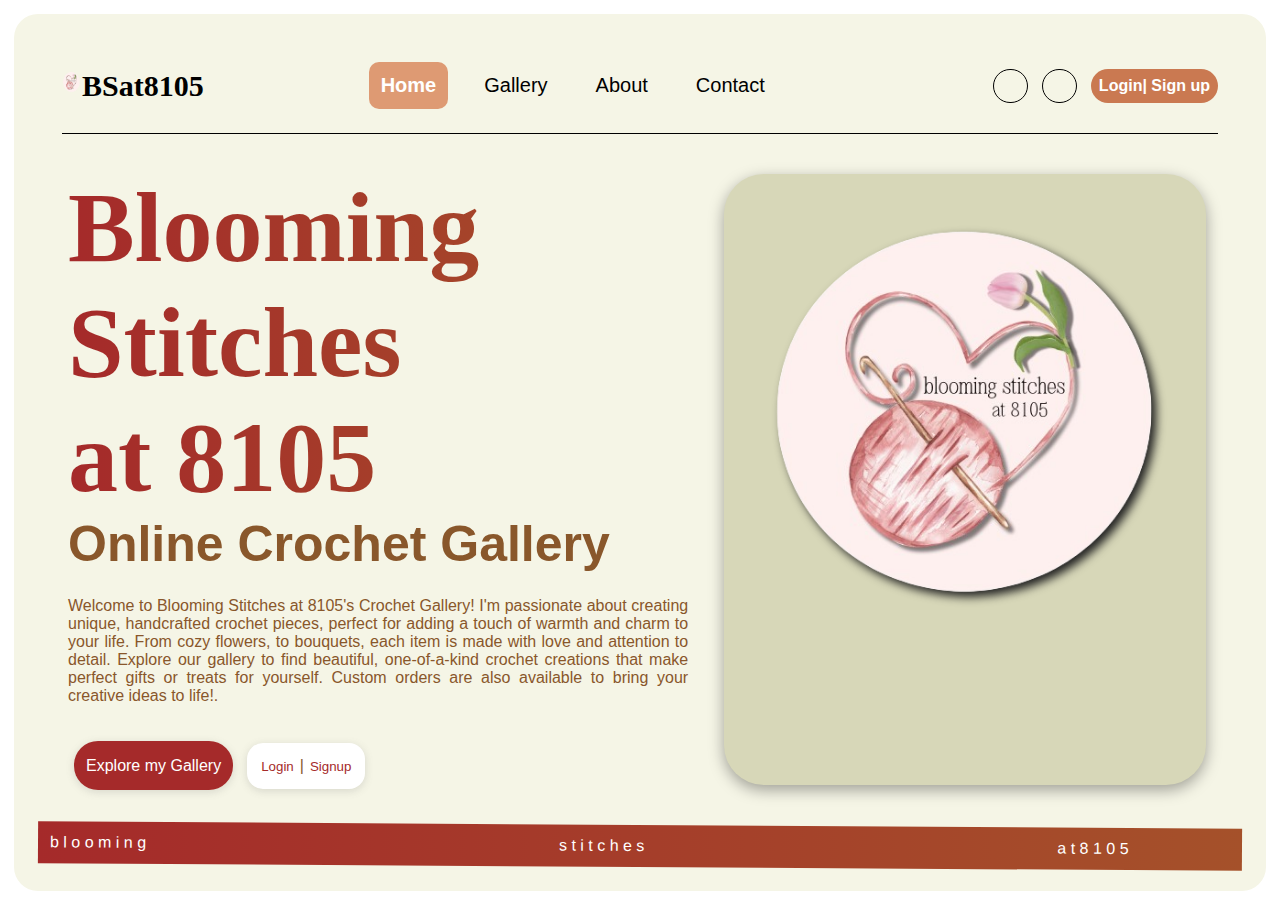
<file: index.html>
<!DOCTYPE html>
<html lang="en">
<head>
  <meta charset="UTF-8">
  <meta name="viewport" content="width=device-width, initial-scale=1.0">
  <title>Crochet Gallery</title>
  <link rel="stylesheet" href="https://cdnjs.cloudflare.com/ajax/libs/font-awesome/6.6.0/css/all.min.css" integrity="sha512-Kc323vGBEqzTmouAECnVceyQqyqdsSiqLQISBL29aUW4U/M7pSPA/gEUZQqv1cwx4OnYxTxve5UMg5GT6L4JJg==" crossorigin="anonymous" referrerpolicy="no-referrer" />
  <link rel="stylesheet" href="styles/home.css"/>
</head>
<body>

  <div class="overlay1">
    <div class="loginForm js-login-form">
      <span class="exitLogin js-exit-login">&times;</span>
      <div class="warnings js-warnings"></div>
      <div>
        <h1>Log In Here</h1>
      </div>
      <form type="Submit">
        <span>Username:</span>
        <input placeholder="Username" class="js-user-input"/>
        <span>Password:</span>
        <input placeholder="Password" type="password" class="js-password-input"/>
        <p>Create your account <a href="signup.html" target="_blank">here</a>.</p>
        <button class="js-login-submit">Submit</button>
        
      </form>
    </div>
  </div>

  <div class="overallBody">
    <header>
      <nav>
        <a class="logo" href="">
          <img src="logo/logo.png" alt="love" class="navImage"/>
          <p>BSat8105</p>
        </a>
        <div class="navList">
          <ul>
            <li><a href="index.html" class="homeSec">Home</a></li>
            <li><a href="gallery.html">Gallery</a></li>
            <li><a href="">About</a></li>
            <li><a href="">Contact</a></li>
          </ul>
        </div>
      </nav>
      <div class="headerLine"></div>
      <section>
        <div class="navIconContainer">
          <a href="https://www.facebook.com/profile.php?id=61566369953654" target="_blank"><i class="fa-brands fa-facebook"></i></a>
        </div>
        <div class="navIconContainer">
          <a><i class="fa-brands fa-instagram"></i></a>
        </div>
        <div class="navButton js-button">
          <button class="js-login">Login</button>
          <button>Sign up</button>
        </div>
      </section>
    </header>
    <div class="headerLine1"></div>
    
    <main>

      <div class="mainContainer">
        <div>
          <h1>Blooming Stitches<br>at 8105</h1>
        </div>
        <div>
          <h2>Online Crochet Gallery</h2>
        </div>
        <div>
          <p>Welcome to Blooming Stitches at 8105's Crochet Gallery! I'm passionate about creating unique, handcrafted crochet pieces, perfect for adding a touch of warmth and charm to your life. From cozy flowers, to bouquets, each item is made with love and attention to detail. Explore our gallery to find beautiful, one-of-a-kind crochet creations that make perfect gifts or treats for yourself. Custom orders are also available to bring your creative ideas to life!.</p>
        </div>
        <div class="mainButtonContainer">
          <div>
            <a class="mainButton1" href="gallery.html">Explore my Gallery <i class="fa-solid fa-arrow-right"></i></a>
          </div>
          <div class="mainButtonContainer1 js-button1">
            <button class="js-login">Login</button>
            <p>   | </p>
            <button>Signup</button>
          </div>
        </div>
      </div>
      <div class="mainImage">
        <img src="logo/logo.png" class="mainImageSrc"/>
      </div>
    </main>

    <footer>

      <div>
        <p>b l o o m i n g</p>
      </div>
      <div>
        <p>s t i t c h e s</p> 
      </div>
      <div>
        <p>a t  8 1 0 5</p>
      </div>

    </footer>
  </div>

  <script src="js/Zsarchet.js" type="module"></script>

</body>
</html>
</file>
<file: styles/home.css>
* {
  padding: 0px;
  margin: 0px;
  box-sizing: border-box;
}
body {
  min-height: 100vh;
  background-color: white;
  border-radius: 100px;
  font-family: 'Segoe UI', Tahoma, Geneva, Verdana, sans-serif
}
.overallBody {
  margin: 14px;
  background-color:  rgb(245, 245, 230);
  border-radius: 24px;
  padding: 24px;
}
.logo p {

  font-family: garamond;
}
.logo img {
  width: 35px;
  height: 25px;
}
header {
  display: flex;
  flex-direction: row;
  padding: 24px;
  gap: 24px;
  justify-content: space-between;
  align-items: center;
}
nav {
  display: flex;
  align-items: flex-start;
  justify-content: space-between;
  gap: 30%;
  align-items: center;
}
.navImage {
  max-width: 20px;
  border-radius: 50%;
}
nav a {
  display: flex;
  padding: 0px;
  margin: 0px;
  color: black;
  text-decoration: none;
  
}
nav a p {
  font-weight: bold;
  font-size: 30px;
  margin: 0px;
}
.navList ul {
  display: flex;
  gap: 24px;
  list-style-type: none ;
}
.navList li a{
  display: flex;
  font-size: 20px;

  background-color: none;
  padding: 12px;
  border-radius: 10px;
}
.homeSec, .gallerySec, 
.aboutSec, .contactSec {
  background-color: rgb(222, 154, 115);
  color: white;
  font-weight: bold;
}
.homeSec:hover, .gallerySec:hover,
.aboutSec:hover, .contactSec:hover {
  background-color: rgb(241, 181, 147);
  color: rgb(179, 179, 169);
}
section {
  display: flex;
  gap: 14px;
}
section button {
  background: transparent;
  border: none;
  font-size: 16px;
}
button {
  cursor: pointer;
}
.navIconContainer {
  border: 0.5px solid black;
  padding: 8px;
  width: 35px;
  border-radius: 30px;
  display: flex;
  align-items: center;
  justify-content: center;
}
.navIconContainer:hover {
  
}
.navButton {
  border: none;
  padding: 8px;
  border-radius: 30px;
  background-color: rgb(202, 121, 81);
}
.navButton button {
  background: transparent;
  border: none;
  color: white;
  font-weight: bold;
}

.headerLine1 {
  margin: 0px 24px;
  padding: 0.5px;
  width: 96%;
  background-color: black;
}

main {
  display: flex;
  flex-direction: row;
}

.mainContainer {
  padding: 12px;
  width: 55%;
  display: flex;
  flex-direction: column;
  border-radius: 24px;
  padding-top: 3%;
  padding-left: 30px;
}
main h1 {
  font-size: 100px;
  font-weight: bold;
  background-image: linear-gradient(to right, brown, rgb(165, 81, 42));
  background-size: cover;
  background-clip: text;
  -webkit-background-clip: text;
  color: transparent;
  margin: 0px 0px;
  font-family: garamond;
}

main h2 {
  font-size: 50px;
  font-weight: bold;
  color: rgb(137, 87, 43);
  margin-bottom: 24px;
}

main p {
  text-align: justify;
  color: rgb(137, 87, 43);
  padding-bottom: 14px;
}

.mainButton1 {
  padding: 16px 12px;
  background-color: brown;
  color:white;
  border-radius: 24px;
  margin: 24px 0px;
  border: none;
  box-shadow: rgba(99, 99, 99, 0.2) 0px 2px 8px 0px;
}
.mainButton1:hover {
  background-color: rgb(209, 84, 84);
  color:grey;
}
.mainButtonContainer {
  display: flex;
  align-items: center;
  gap: 14px;
  margin: 24px 6px;
}
.mainButtonContainer a {
  text-decoration: none;
}
.mainButtonContainer1 {
  display: flex;
  align-items: center;
  gap: 6px;
  border: none;
  padding: 4px 14px;
  border-radius: 16px;
  background-color: white;
  box-shadow: rgba(99, 99, 99, 0.2) 0px 2px 8px 0px;
}
main button {
  background: transparent;
  border: none;
  color: brown;
}

.mainImage {
  background-color: rgb(215, 215, 184);
  width: 40%;
  margin: 40px 24px;
  border-radius: 40px;
  text-align: center;
  box-shadow: rgba(0, 0, 0, 0.35) 0px 5px 15px;
}
.mainImageSrc {
  padding-left: 24px;
  width: 100%;
  height: auto;
  text-align:justify;
  -webkit-filter: drop-shadow(5px 5px 5px #222);
  filter: drop-shadow(5px 5px 5px #222);
}
footer {
  display: flex;
  gap: 35%;
  background-image: linear-gradient(to right, brown, rgb(165, 81, 42));
  color: white;
  padding: 12px;
  transform: rotate(0.001turn)
}
.overlay1 {
  position: fixed;
  display: none;
  width: 100%;
  height: 100%;
  top: 0;
  left: 0;
  right: 0;
  bottom: 0;
  background-color: rgba(0,0,0,0.5);
  z-index: 2;
  cursor: pointer;
}
.loginForm form {
  display: flex;
  flex-direction: column;
  gap: 24px;
}

.loginForm {
  position: absolute;
  margin: 0px;
  top: 50%;
  right: 20%;
  transform: translate(-50%,-50%);
  -ms-transform: translate(-50%,-50%);
  display: flex;
  flex-direction: column;
  justify-content: center;
  background-color: beige;
  padding: 24px;
  width: 400px;
  border-radius: 24px;
  box-shadow: rgba(50, 50, 93, 0.25) 0px 30px 60px -12px inset, rgba(0, 0, 0, 0.3) 0px 18px 36px -18px inset;
  transition: 1s linear;
}

.loginForm h1 {
  text-align: center;
  padding: 24px;
  color: rgb(165, 91, 42);
  filter: blur(0px);
}
.loginForm span {
  color: brown;
  font-family:Verdana, Geneva, Tahoma, sans-serif;
  font-size: 17px;
  filter: blur(0px);
}
.loginForm input {
  padding: 12px;
  font-size: 16px;
  border-radius: 12px;
  border: none;
  box-shadow: rgba(50, 50, 93, 0.25) 0px 2px 5px -1px, rgba(0, 0, 0, 0.3) 0px 1px 3px -1px;
}
.loginForm button {
  margin: 24px;
  width: 80%;
  align-self: center;
  padding: 12px;
  border: none;
  border-radius: 12px;
  background-color: rgb(233, 177, 66);
  box-shadow: rgba(0, 0, 0, 0.2) 0px 18px 50px -10px;
  cursor: pointer;
  color: white;
  font-size: 17px;
  margin-top: 0px;
}
.loginForm button:hover {
  background-color: rgb(242, 197, 108);
  color: brown;
  box-shadow: rgba(0, 0, 0, 0.07) 0px 1px 2px, rgba(0, 0, 0, 0.07) 0px 2px 4px, rgba(0, 0, 0, 0.07) 0px 4px 8px, rgba(0, 0, 0, 0.07) 0px 8px 16px, rgba(0, 0, 0, 0.07) 0px 16px 32px, rgba(0, 0, 0, 0.07) 0px 32px 64px;
}
.loginForm p {
  text-align: center;
  font-size:12px;
  padding: 0px;
  margin: 0px;
}
.exitLogin {
  align-self: flex-end;
}
.warnings p{
  padding: 0px;
  margin: 0px;
  color:red;
  font-size: 12px;
}
.navButton p {
  color: white;
  font-weight: bold;
}
.mainButtonContainer1 p {
  padding: 0px;
  margin: 0px;
  margin: 10px 0px;
}
@media only screen and (max-width: 800px) {

  body {
    width: 100%;
    background-color: beige;
    font-family: 'Segoe UI', Tahoma, Geneva, Verdana, sans-serif;
    padding: 0px;
    height: 100%;
  }
  .overallBody {
    margin: 2px;
    background-color:  rgb(245, 245, 230);
    border-radius: 24px;
    padding:4px;
    width: 100%;
    height: 100%;
  }
  header {
    display: flex;
    flex-direction: column;
    padding: 24px;
    gap: 12px;
    align-items: flex-start;

  }
  nav {
    display: flex;
    flex-direction: column;
    align-items: flex-start;
    justify-content: flex-start;
    gap: 12px;
  }
  .logo {
    display: flex;
    flex-direction: row;
    gap: 10px;
  }
  nav img{
    width: 100px;
    height: 30px;
    align-self: center;
  }

  nav a {
    display: flex;
    padding: 0px;
    margin: 0px;
    color: black;
    text-decoration: none;
    font-size: 12px;
    
  }
  nav a p {
    font-weight: bold;
    font-size: 24px;
    margin: 0px;
    align-self: center;
  }

  .navList ul {
    display: flex;
    flex-direction: row;
    justify-content: center;
    align-items: center;
    padding: 0px;
    margin:0px;
    gap: 8px;
    list-style-type: none ;
    padding: 12px 0px;
  }
  .navList li a{
    display: flex;
    font-size: 18px;
    background-color: none;
    padding: 12px;
    border-radius: 10px;
  }
  .homeSec, .gallerySec, 
  .aboutSec, .contactSec {
    background-color: rgb(222, 154, 115);
    color: white;
    font-weight: bold;
  }
  .homeSec:hover, .gallerySec:hover,
  .aboutSec:hover, .contactSec:hover {
    background-color: rgb(241, 181, 147);
    color: rgb(179, 179, 169);
  }
  section {
    display: flex;
    gap: 14px;
    align-items: center;
    justify-content: center;
    padding: 0px;
    margin-top: 10px;
  }
  section button {
    background: transparent;
    border: none;
    font-size: 16px;
  }
  button {
    cursor: pointer;
  }
  .navIconContainer {
    border: 0.5px solid black;
    padding: 8px;
    border-radius: 30px;
  }
  .navButton {
    border: none;
    padding: 8px;
    border-radius: 30px;
    background-color: rgb(202, 121, 81);
  }
  .navButton button {
    background: transparent;
    border: none;
    color: white;
    font-weight: bold;
  }
  .headerLine {
    padding: 0.5px;
    background-color: brown;
    width: 100%;
  }
  .headerLine1 {
    margin: 0px 24px;
    padding: 0.5px;
    width: 87%;
    background-color: black;
  }
  
  main {
    display: flex;
    flex-direction: column;
  }
  
  .mainContainer {
    padding: 12px;
    width: 100%;
    display: flex;
    flex-direction: column;
    border-radius: 24px;
    padding-top: 3%;
    padding-left: 25px;
  }
  
  main h1 {
    font-size: 50px;
    text-align: left;
    font-weight: bold;
    background-image: linear-gradient(to right, brown, rgb(165, 81, 42));
    background-size: cover;
    background-clip: text;
    -webkit-background-clip: text;
    color: transparent;
    margin: 0px 0px;
  }
  main h2 {
    font-size: 25px;
    font-weight: bold;
    color: rgb(137, 87, 43);
    margin-bottom: 24px;
    text-align: left;
  }
  
  main p {
    text-align: left;
    color: rgb(137, 87, 43);
    padding-bottom: 14px;
    margin-right:20px;
  }
  
  .mainButton1 {
    padding: 16px 12px;
    background-color: brown;
    color:white;
    border-radius: 24px;
    margin: 24px 0px;
    border: none;
    box-shadow: rgba(99, 99, 99, 0.2) 0px 2px 8px 0px;
  
  }
  .mainButtonContainer {
    display: flex;
    align-items: center;
    gap: 14px;
  }
  .mainButtonContainer1 {
    display: flex;
    align-items: center;
    gap: 6px;
    border: none;
    padding: 4px 14px;
    border-radius: 16px;
    background-color: white;
    box-shadow: rgba(99, 99, 99, 0.2) 0px 2px 8px 0px;
  }
  main button {
    background: transparent;
    border: none;
    color: brown;
  }
  .mainImage {
    background-color: rgb(215, 215, 184);
    width: 90%;
    margin: 0px;
    border-radius: 10px;
    height: auto;
    text-align: center;
    align-self: center;
    margin-right: 12px;
    display: flex;
    top: 0;
    right: 0;
    left: 0;
    bottom: 0;
  }
  .mainImageSrc {
    width: 100%;
    height: auto;
    text-align:justify;
  }
  footer {
    display: flex;
    gap: 10%;
    background-image: linear-gradient(to right, brown, rgb(165, 81, 42));
    color: white;
    padding: 12px;
    align-self: flex-end;
    justify-self: flex-end;
    margin-top: 50%;
  }
  footer p {
    font-size: 12px;
  }
  .overlay1 {
    position: fixed;
    display: none;
    width: 100%;
    height: 100%;

    background-color: rgba(0,0,0,0.5);
    z-index: 0;
    cursor: pointer;
  }
  .loginForm form {
    display: flex;
    flex-direction: column;
    gap: 24px;
  }
  
  .loginForm {
    position: absolute;
    margin: 0px;
    top: 50%;
    right: -38%;
    transform: translate(-50%,-50%);
    -ms-transform: translate(-50%,-50%);
    display: flex;
    flex-direction: column;
    justify-content: center;
    background-color: beige;
    padding: 24px;
    width: 350px;
    border-radius: 24px;
    box-shadow: rgba(50, 50, 93, 0.25) 0px 30px 60px -12px inset, rgba(0, 0, 0, 0.3) 0px 18px 36px -18px inset;
    transition: 1s linear;
  }
  
  .loginForm h1 {
    text-align: center;
    padding: 24px;
    color: rgb(165, 91, 42);
    filter: blur(0px);
  }
  .loginForm span {
    color: brown;
    font-family:Verdana, Geneva, Tahoma, sans-serif;
    font-size: 17px;
    filter: blur(0px);
  }
  .loginForm input {
    padding: 12px;
    font-size: 16px;
    border-radius: 12px;
    border: none;
    box-shadow: rgba(50, 50, 93, 0.25) 0px 2px 5px -1px, rgba(0, 0, 0, 0.3) 0px 1px 3px -1px;
  }
  .loginForm button {
    margin: 24px;
    width: 80%;
    align-self: center;
    padding: 12px;
    border: none;
    border-radius: 12px;
    background-color: rgb(233, 177, 66);
    box-shadow: rgba(0, 0, 0, 0.2) 0px 18px 50px -10px;
    cursor: pointer;
    color: white;
    font-size: 17px;
    margin-top: 0px;
  }
  .loginForm button:hover {
    background-color: rgb(242, 197, 108);
    color: brown;
    box-shadow: rgba(0, 0, 0, 0.07) 0px 1px 2px, rgba(0, 0, 0, 0.07) 0px 2px 4px, rgba(0, 0, 0, 0.07) 0px 4px 8px, rgba(0, 0, 0, 0.07) 0px 8px 16px, rgba(0, 0, 0, 0.07) 0px 16px 32px, rgba(0, 0, 0, 0.07) 0px 32px 64px;
  }
  .loginForm p {
    text-align: center;
    font-size:12px;
    padding: 0px;
    margin: 0px;
  }
  .exitLogin {
    align-self: flex-end;
  }
  
}
</file>
